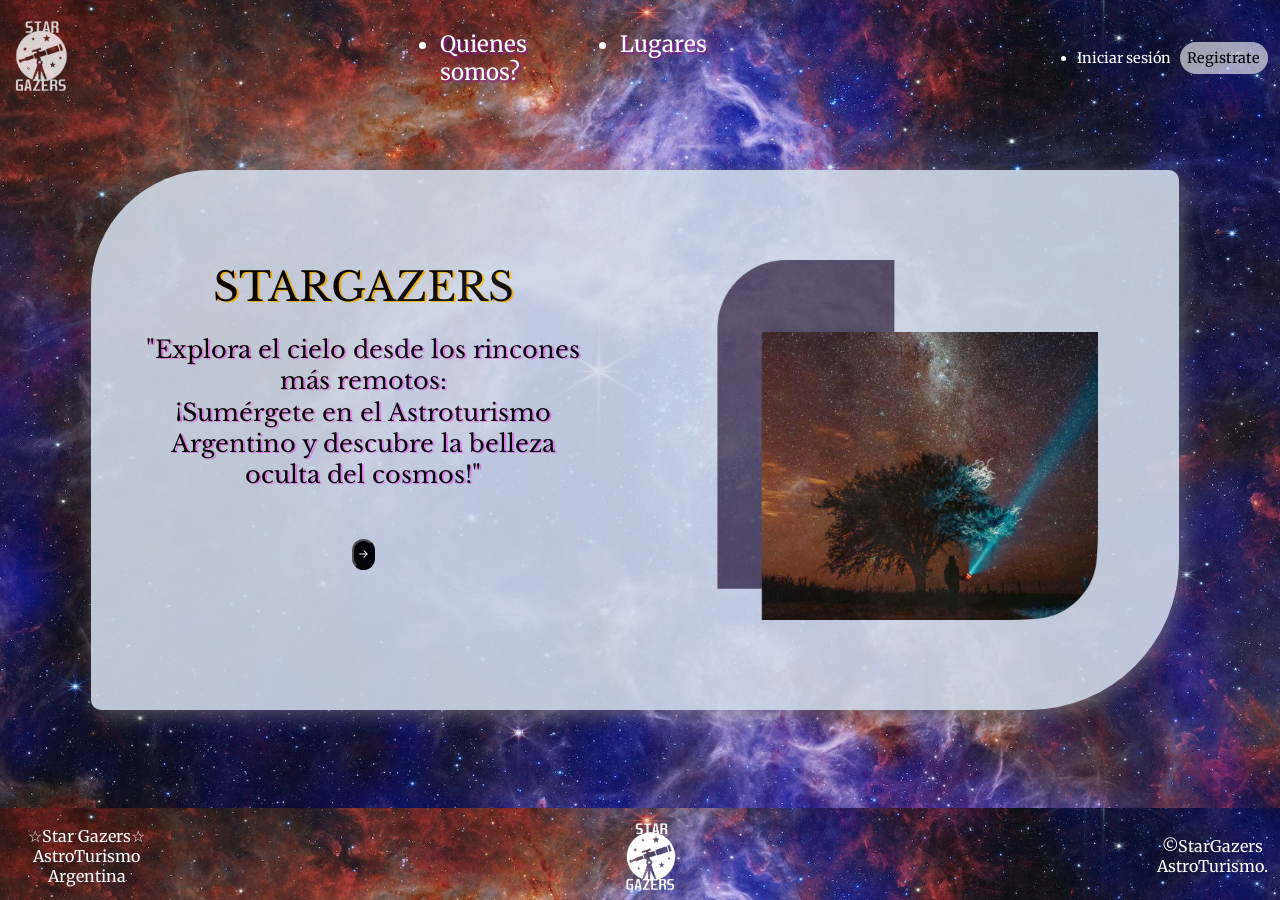
<file: index.html>
<!DOCTYPE html>
<html lang="es">
  <head>
    <meta charset="UTF-8">
    <meta name="viewport" content="width=device-width, initial-scale=1.0">
    <title>AstroTurismo</title>
    <link rel="stylesheet" href="./styles/index.css">
    <link rel="preconnect" href="https://fonts.googleapis.com">
    <link rel="preconnect" href="https://fonts.gstatic.com" crossorigin>
    <link href="https://fonts.googleapis.com/css2?family=Inter:wght@100..900&family=Merriweather:ital,wght@0,300;0,400;0,700;0,900;1,300;1,400;1,700;1,900&display=swap" rel="stylesheet">
    <link rel="preconnect" href="https://fonts.googleapis.com">
    <link rel="preconnect" href="https://fonts.gstatic.com" crossorigin>
    <link href="https://fonts.googleapis.com/css2?family=Inter:wght@100..900&family=Libre+Baskerville:ital,wght@0,400;0,700;1,400&family=Merriweather:ital,wght@0,300;0,400;0,700;0,900;1,300;1,400;1,700;1,900&display=swap" rel="stylesheet">
    <link rel="icon" href="./images/telescopio.png" sizes="32x32" type="image/png">
  </head>

<body>
    <!-- CONTENIDO GENERAL DEL HEADER INCLUYENDO AL MISMO NAVBAR DENTRO -->
    <header class="header">
      <div class="navbar">
        <a href="index.html"><img class="logo" src="./images/logo1.png" alt="logoStarGazers"></a>            
        <ul class="lista1">
          <li><a href="quienes.html">Quienes somos?</a></li>
          <li><a href="lugares.html">Lugares</a></li>
        </ul>
        <ul class="lista2">
          <li><a href="inicioSesion.html">Iniciar sesión</a></li>
          <li id="registro"><a href="registro.html">Registrate</a></li>
        </ul>
      </div>
    </header>
    <!-- CONTENIDO PRINCIPAL DE NUESTRO HOME-->
    <main>
      <div class="contenido">
        <!--DENTRO DE ESTE DIV ↓, PUEDEN MOSTRARSE TRES TIPOS DE CONTENIDOS MEDIANTE JS-->
        <div class="textoContenido"> 
          <!--PRIMER CONTENIDO DEL DIV ↓-->
          <div id="pagina1" class="pagina activa">
            <div class="displayContenido">
              <h1 class="tituloPrincipal">STARGAZERS</h1>
              <p class="parrafoPrincipal">
              "Explora el cielo desde los rincones más remotos: <br> ¡Sumérgete en el Astroturismo Argentino y descubre la belleza oculta del cosmos!"</p>
              <button class="btn" onclick="mostrarPagina('pagina2')">→</button>
            </div>
          </div>
          <!--SEGUNDO CONTENIDO DEL DIV ↓-->
          <div id="pagina2" class="pagina">
            <div class="displayContenido">
              <h2>¿Que es el Astroturismo?</h2>
              <p class="segundoParrafo">El astroturismo, es un fenómeno en auge, invita a entusiastas de la astronomía a explorar los misterios del cosmos desde una perspectiva única.<br> Este fascinante turismo combina elementos de naturaleza, cultura y ciencia, ofreciendo experiencias inolvidables para aficionados y expertos por igual.<br><br>
              Los invitamos a ver:<br>"El camino eterno: ESTRELLAS ADENTRO".<br>
              <iframe src="https://www.youtube.com/embed/Oynxc73-itE?si=82ZuGsNWFO3d8r44" title="elCaminoEterno" allow="accelerometer; autoplay; clipboard-write; encrypted-media; gyroscope; picture-in-picture; web-share" referrerpolicy="strict-origin-when-cross-origin" allowfullscreen></iframe></p>
              <button class="btn" onclick="mostrarPagina('pagina1')">←</button>
              <button class="btn" onclick="mostrarPagina('pagina3')">→</button>
            </div>
          </div>
          <!--TERCER CONTENIDO DEL DIV ↓-->
          <div id="pagina3" class="pagina">
            <div class="displayContenido">
              <h3>Enlaces recomendados:</h3>
              <ul class="listaRecomendados">
                <li class="itemListaRecomendados"><a href="https://www.argentina.gob.ar/ciencia/conae">CONAE</a>: Comisión Nacional de Actividades Espaciales.<br></li>            
                <li class="itemListaRecomendados"><a href="https://stellarium-web.org">Stellarium.org</a>: Planetario OpenSource.<br></li>
                <li class="itemListaRecomendados"><a href="https://stellarium-web.org">Stellarium-Web</a>: Version Online.<br></li>
                <li class="itemListaRecomendados"><a href="https://play.google.com/store/apps/details?id=com.noctuasoftware.stellarium_free&hl=en">Star Map Stellarium</a>: Version Mobile.<br></li>
                <li class="itemListaRecomendados"><a href="https://play.google.com/store/apps/details?id=com.PYOPYO.StarTracker">StarTracker</a>: App para android.<br></li>
                <li class="itemListaRecomendados"><a href="https://play.google.com/store/apps/details?id=com.runar.issdetector&pcampaignid=web_share">ISS Detector</a>: Detector de EEI.<br></li>
                <li class="itemListaRecomendados"><a href="https://www.lightpollutionmap.info/s/llDLucuwqUicuhYwg4ukg">LightPollutionMap</a>: Mapa Online de contaminación lumínica.<br></li>
                <li class="itemListaRecomendados"><a href="https://images.nasa.gov/">NASA</a>: libreria de imagenes y videos.<br></li>
                <li class="itemListaRecomendados"><a href="https://spacedashboard.com/">NASA-SD</a>: Space Dashboard<br></li>
              </ul>
              <button class="btn" onclick="mostrarPagina('pagina2')">←</button>
            </div>
          </div>
        </div>
        <!--ESTE DIV CONTIENE LA IMAGEN DE LA DERECHA ↓-->
        <div class="imagenContenido">
          <img src="./images/Group.png" alt="imageOfGroup">
        </div>
      </div>
    </main>
    <footer>
      <span class="Contacto">☆Star Gazers☆<br> AstroTurismo<br>  Argentina  </span>
      <img class="logo1" src="./images/logo1.png" alt="logoStarGazers">
      <span class="copy2"> ©StarGazers <br> AstroTurismo.</span>
    </footer>

    <script src="./index.js"></script>
</body>
</html>
</file>
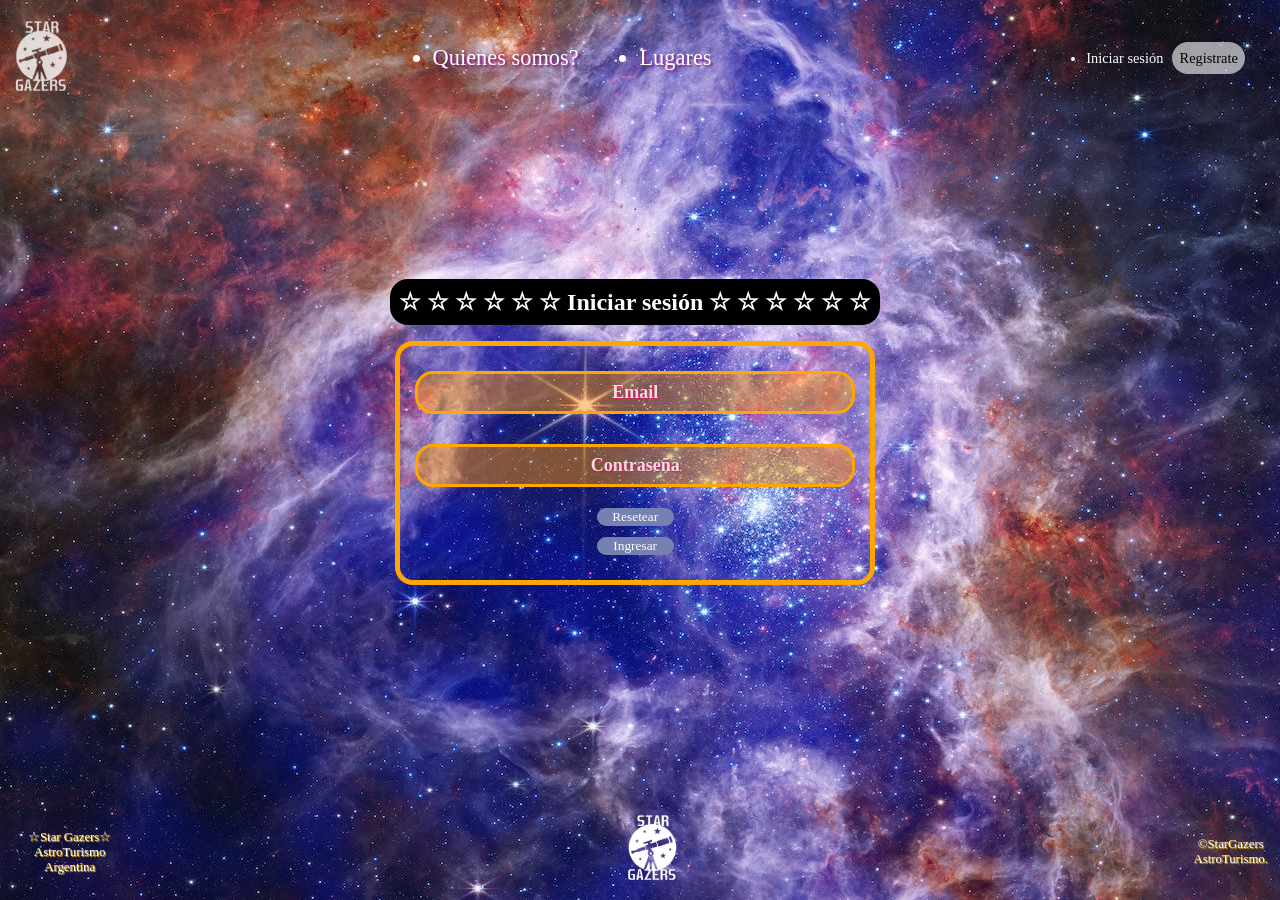
<file: inicioSesion.html>
<!DOCTYPE html>
<html lang="es">
<head>
    <meta charset="UTF-8">
    <meta name="viewport" content="width=device-width, initial-scale=1.0">
    <title>AstroTurismo</title>
    <link rel="stylesheet" href="./styles/inicioSesion.css">
    <link rel="icon" href="./images/telescopio.png" sizes="32x32" type="image/png">
</head>

<body>
    <!-- CONTENIDO GENERAL DEL HEADER INCLUYENDO AL MISMO NAVBAR DENTRO -->
    <header class="header">
        <div class="navbar">
          <a href="index.html"><img class="logo" src="./images/logo1.png" alt="logoStarGazers"></a>            
          <ul class="lista1">
            <li><a href="quienes.html">Quienes somos?</a></li>
            <li><a href="lugares.html">Lugares</a></li>
          </ul>
          <ul class="lista2">
            <li><a href="inicioSesion.html">Iniciar sesión</a></li>
            <li id="registro"><a href="registro.html">Registrate</a></li>
          </ul>
        </div>
      </header>
    <!-- CONTENIDO PRINCIPAL DE NUESTRO MAIN-->
    <main class="main">
        <div class="inicioSesionDiv">
        <h1>☆ ☆ ☆ ☆ ☆ ☆ Iniciar sesión ☆ ☆ ☆ ☆ ☆ ☆</h1>        
        <form class="formulario" id="loginForm" action="#">
            <div class="input-group">
                <input type="email" placeholder="Email" id="email" required>
            </div>
            <div class="input-group">
                <input type="password" placeholder="Contraseña" id="contraseña" required>
            </div>
            <div class="btn-group">
                <button type="reset" class="btn1">Resetear</button>
                <button type="submit" class="btn2">Ingresar</button>
            </div>
        </form>
    </div>
</main>

<footer>
  <span class="Contacto">☆Star Gazers☆<br> AstroTurismo<br>  Argentina  </span>
  <img class="logo1" src="./images/logo1.png" alt="logoStarGazers">
  <span class="copy2"> ©StarGazers <br> AstroTurismo.</span>
</footer>

<script src="./javaScript/login.js"></script>
</body>
</html>
</file>
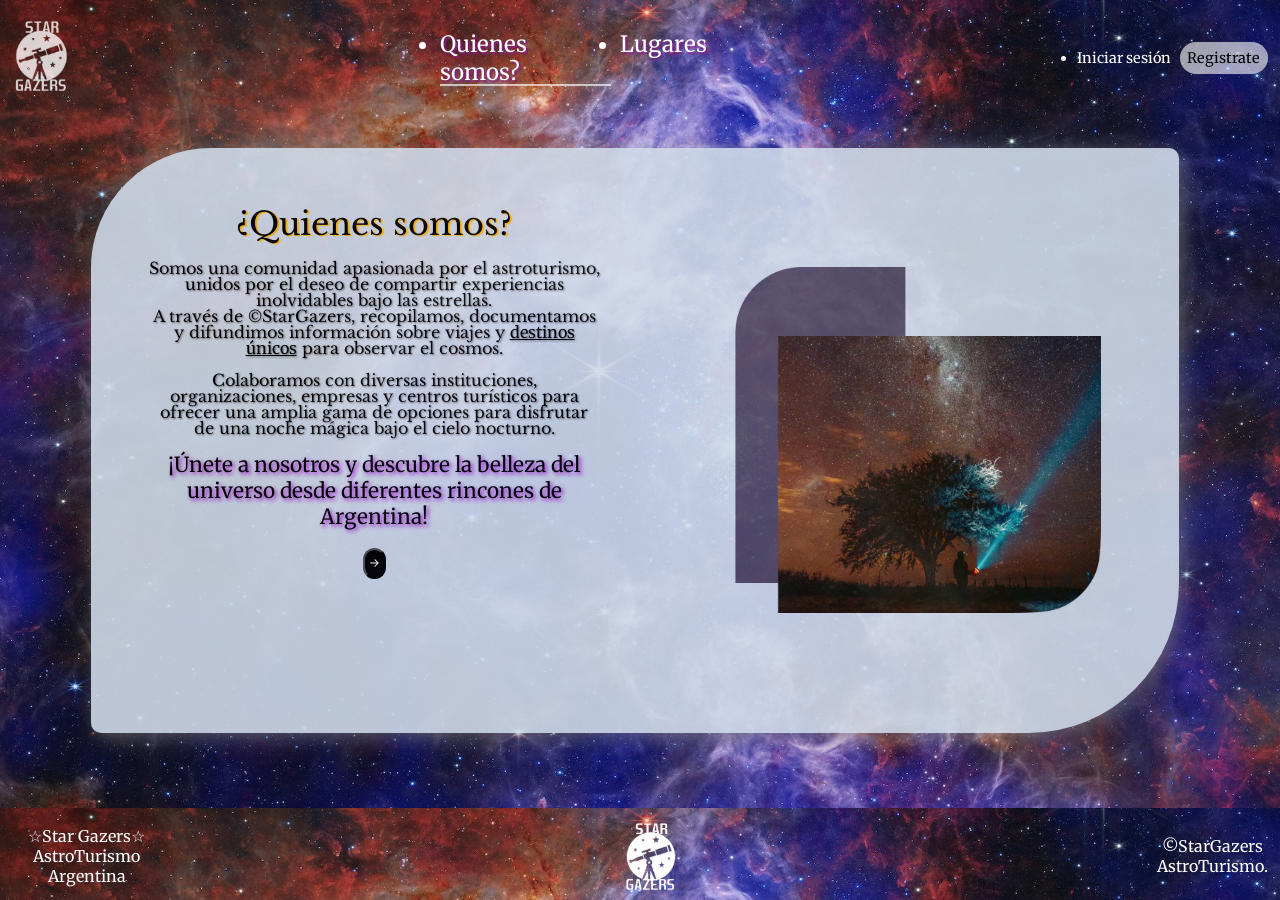
<file: quienes.html>
<!DOCTYPE html>
<html lang="es">
  <head>
    <meta charset="UTF-8">
    <meta name="viewport" content="width=device-width, initial-scale=1.0">
    <title>AstroTurismo</title>
    <link rel="stylesheet" href="./styles/quienes.css">
    <link rel="preconnect" href="https://fonts.googleapis.com">
    <link rel="preconnect" href="https://fonts.gstatic.com" crossorigin>
    <link rel="preconnect" href="https://fonts.googleapis.com">
    <link rel="preconnect" href="https://fonts.gstatic.com" crossorigin>
    <link href="https://fonts.googleapis.com/css2?family=Inter:wght@100..900&family=Libre+Baskerville:ital,wght@0,400;0,700;1,400&family=Merriweather:ital,wght@0,300;0,400;0,700;0,900;1,300;1,400;1,700;1,900&display=swap" rel="stylesheet">
    <link href="https://fonts.googleapis.com/css2?family=Inter:wght@100..900&family=Merriweather:ital,wght@0,300;0,400;0,700;0,900;1,300;1,400;1,700;1,900&display=swap" rel="stylesheet">
    <link rel="icon" href="./images/telescopio.png" sizes="32x32" type="image/png">
  </head>

  <body>
    <!--CONTENIDO GENERAL DEL HEADER INCLUYENDO AL MISMO NAVBAR DENTRO-->
    <header class="header">
      <div class="navbar">
        <a href="index.html"><img class="logo" src="./images/logo1.png" alt="logoStarGazers"></a>            
        <ul class="lista1">
          <li><a href="#" class="subrayado-permanente">Quienes somos?</a></li>
          <li><a href="lugares.html">Lugares</a></li>
        </ul>
        <ul class="lista2">
          <li><a href="inicioSesion.html">Iniciar sesión</a></li>
          <li id="registro"><a href="registro.html">Registrate</a></li>
        </ul>
      </div>
    </header>
    <!--CONTENIDO PRINCIPAL DE NUESTRO HOME-->
    <main>
      <div class="contenido">
        <!--DENTRO DE ESTE DIV ↓, PUEDEN MOSTRARSE TRES TIPOS DE CONTENIDOS MEDIANTE JS-->
        <div class="textoContenido">
          <!--PRIMER CONTENIDO DEL DIV ↓-->
          <div id="pagina1" class="pagina activa">
            <div class="displayContenido">
              <h1>¿Quienes somos?</h1>
              <p class="textoPrincipal">
                Somos una comunidad apasionada por el astroturismo, unidos por el deseo de compartir experiencias  inolvidables bajo las estrellas.<br> A través de ©StarGazers, recopilamos, documentamos y difundimos información sobre viajes y <a style="color:black;" href="lugares.html">destinos únicos</a> para observar el cosmos.<br><br> Colaboramos con diversas instituciones, organizaciones, empresas y centros turísticos para ofrecer una amplia gama de opciones para disfrutar de una noche mágica bajo el cielo nocturno.<br>
              </p>
              <p class="textoUnete">¡Únete a nosotros y descubre la belleza del universo desde diferentes rincones de Argentina!</p><br>
              <button class="btn" onclick="mostrarPagina('pagina2')">→</button>
            </div>
          </div>
          <!--SEGUNDO CONTENIDO DEL DIV ↓-->
          <div id="pagina2" class="pagina">
            <div class="displayContenido">
              <h2>Intregrantes de la comunidad</h2>
              <ul>
                <li class="integrante">Ezequiel Daniel Vermeulen</li>
                <li class="integrante">Juan Pablo Liendo</li>
                <li class="integrante">Emiliano Miguel Sartori</li>
              </ul>
              <button class="btn" onclick="mostrarPagina('pagina1')">←</button>
              <button class="btn" onclick="mostrarPagina('pagina3')">→</button>
            </div>
          </div>
          <!--TERCER CONTENIDO DEL DIV ↓-->
          <div id="pagina3" class="pagina">
            <div class="displayRedes">
              <h3>Nuestras Redes</h3>
              <div class="redes">
                <a href="https://www.facebook.com"><img src="./images/Facebook.png" alt="facebookLogo"></a>
                <a href="https://web.whatsapp.com"><img src="./images/whatsappwhatssapp.png" alt="whatsappLogo"></a>
                <a href="https://www.instagram.com"><img src="./images/instagram.png" alt="instagramLogo"></a>
              </div>
            <button class="btn" onclick="mostrarPagina('pagina2')">←</button>              
            </div>
          </div>
        </div>
        <!--ESTE DIV CONTIENE LA IMAGEN DE LA DERECHA ↓-->
        <div class="imagenContenido">
          <img src="./images/Group.png" alt="imageOfGroup">
        </div>
      </div>
    </main>
    <footer>
      <span class="Contacto">☆Star Gazers☆<br>  AstroTurismo <br> Argentina  </span>
      <img class="logo1" src="./images/logo1.png" alt="logoStarGazers">
      <span class="copy2"> ©StarGazers <br> AstroTurismo.</span>
    </footer>
    <script src="./index.js"></script>
  </body>
</html>
</file>
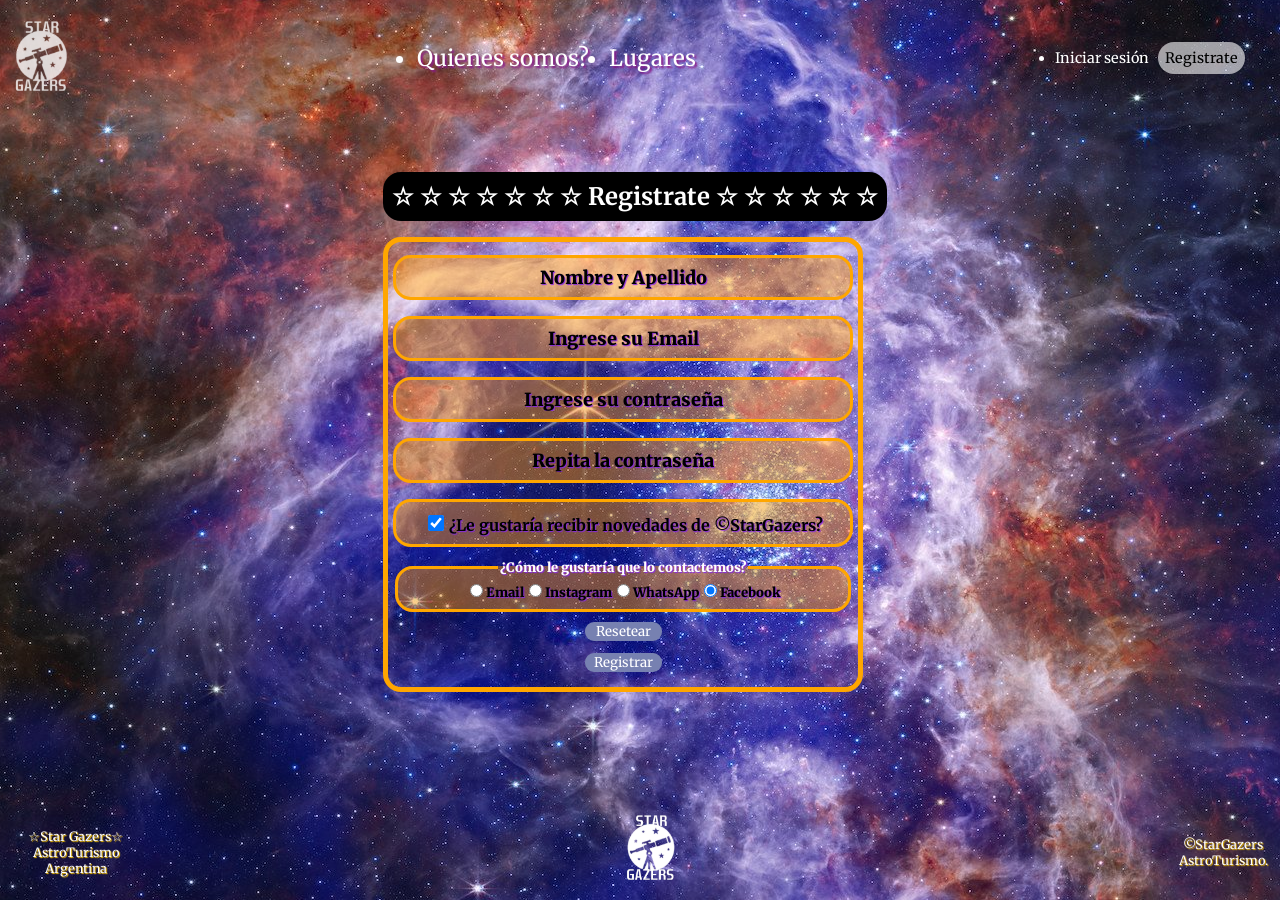
<file: registro.html>
<!DOCTYPE html>
<html lang="es">
  <head>
    <meta charset="UTF-8">
    <meta name="viewport" content="width=device-width, initial-scale=1.0">
    <title>AstroTurismo</title>
    <link rel="stylesheet" href="./styles/registro.css">
    <link rel="preconnect" href="https://fonts.googleapis.com">
    <link rel="preconnect" href="https://fonts.gstatic.com" crossorigin>
    <link href="https://fonts.googleapis.com/css2?family=Inter:wght@100..900&family=Merriweather:ital,wght@0,300;0,400;0,700;0,900;1,300;1,400;1,700;1,900&display=swap" rel="stylesheet">
    <link rel="preconnect" href="https://fonts.googleapis.com">
    <link rel="preconnect" href="https://fonts.gstatic.com" crossorigin>
    <link href="https://fonts.googleapis.com/css2?family=Inter:wght@100..900&family=Libre+Baskerville:ital,wght@0,400;0,700;1,400&family=Merriweather:ital,wght@0,300;0,400;0,700;0,900;1,300;1,400;1,700;1,900&display=swap" rel="stylesheet">
    <link rel="icon" href="./images/telescopio.png" sizes="32x32" type="image/png">
  </head>
  <body>
    <!--CONTENIDO GENERAL DEL HEADER INCLUYENDO AL MISMO NAVBAR DENTRO -->
    <header class="header">
      <div class="navbar">
        <a href="index.html"><img class="logo" src="./images/logo1.png" alt="logoStarGazers"></a>            
        <ul class="lista1">
          <li><a href="quienes.html">Quienes somos?</a></li>
          <li><a href="lugares.html">Lugares</a></li>
        </ul>
        <ul class="lista2">
          <li><a href="inicioSesion.html">Iniciar sesión</a></li>
          <li id="registro"><a href="registro.html">Registrate</a></li>
        </ul>
      </div>
    </header>
    <!--CONTENIDO PRINCIPAL DE NUESTRO MAIN -->
    <main class="main">
        <div class="formulario">
            <h1>☆ ☆ ☆ ☆ ☆ ☆ ☆ Registrate  ☆ ☆ ☆ ☆ ☆ ☆ </h1>
            <form class="formulario" action="#">
              <input type="text" id="nombreApellido" placeholder="Nombre y Apellido">
              <input type="email" id="email" placeholder="Ingrese su Email">
              <input type="password" id="password" placeholder="Ingrese su contraseña">
              <input type="password" id="confirmPassword" placeholder="Repita la contraseña">
              <label class="checkbox"><input type="checkbox" checked>¿Le gustaría recibir novedades de ©StarGazers?</label>
              <fieldset>
                <legend>¿Cómo le gustaría que lo contactemos?</legend>
                <label for="radio-email"><input type="radio" name="contacto" value="email" id="radio-email">Email</label>                
                <label for="radio-instagram"><input type="radio" name="contacto" value="instagram" id="radio-instagram">Instagram</label>
                <label for="radio-whatsapp"><input type="radio" name="contacto" value="whatsapp" id="radio-whatsapp" checked>WhatsApp</label>
                <label for="radio-facebook"><input type="radio" name="contacto" value="facebook" id="radio-facebook" checked>Facebook</label>
              </fieldset>
              <button type="button" class="btn1">Resetear</button>
              <button type="button" class="btn2">Registrar</button>
            </form>
        </div>
    </main>
    <footer>
      <span class="Contacto">☆Star Gazers☆<br> AstroTurismo<br>  Argentina  </span>
      <img class="logo1" src="./images/logo1.png" alt="logoStarGazers">
      <span class="copy2"> ©StarGazers <br> AstroTurismo.</span>
    </footer>
    <script src="./index.js"></script>
  </body>
</html>
</file>
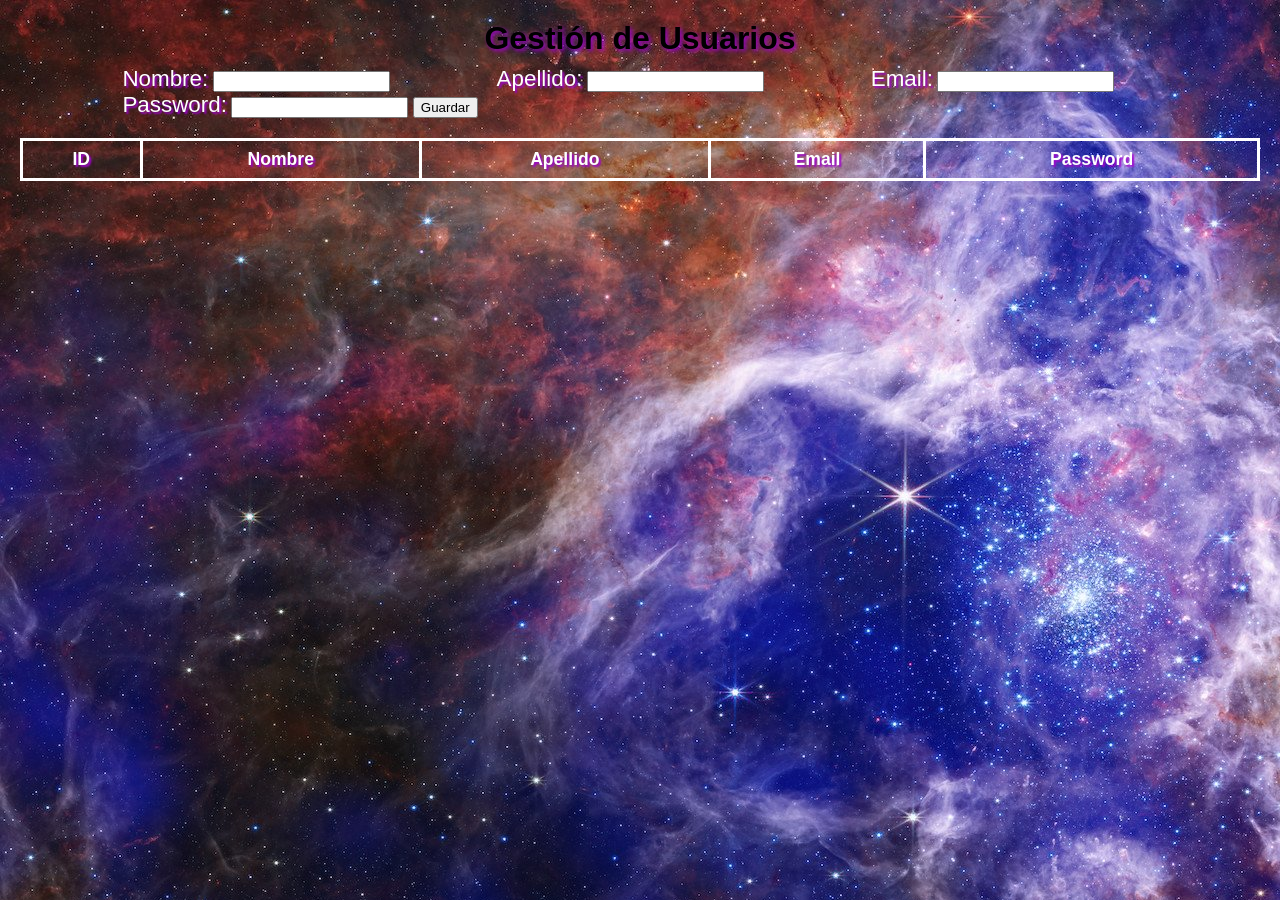
<file: usuariosDB.html>
<!DOCTYPE html>
<html lang="en">
<head>
    <meta charset="UTF-8">
    <meta name="viewport" content="width=device-width, initial-scale=1.0">
    <link rel="stylesheet" href="/styles/dbstyle.css">
    <title>Gestión de Usuarios</title>
</head>
<body>
    <h1>Gestión de Usuarios</h1>
    <form id="usuariosForm">
        <input type="hidden" id="usuarioId">
        <label for="nombre">Nombre:</label>
        <input type="text" id="nombre" required>
        <label for="apellido">Apellido:</label>
        <input type="text" id="apellido" required>
        <label for="email">Email:</label>
        <input type="text" id="email" required>
        <label for="pw">Password:</label>
        <input type="text" id="pw" required>
        <button type="submit">Guardar</button>
    </form>
    <table id="usuariosTable">
        <thead>
            <tr>
                <th>ID</th>
                <th>Nombre</th>
                <th>Apellido</th>
                <th>Email</th>
                <th>Password</th>
            </tr>
        </thead>
        <tbody></tbody>
    </table>
    <script src="/javaScript/dbscript.js"></script>
</body>
</html>
</file>
<file: styles/index.css>
/*BODY*/
* {
  box-sizing: border-box;
  color: white;
  font-family: "Merriweather", serif;
}
body {
  background-image: url(../images/fondolug.jpg);
  background-repeat: repeat-y;
  background-size: cover;
  background-position: center;
}
/*HEADER*/
.header {
  height: 8vh;
  display: flex;
  justify-content: space-between;
}
.navbar {
  width: 100%;
  height: 70px;
  margin-top: 15px;
  display: flex;
  justify-content: space-between;
  align-items: center;
}
.logo {
  width: 4.2em;
  opacity: 80%;
}
.lista1 {
  width: 25%;
  font-weight: 450;
  font-size: 1.5em;
  text-shadow: 2px 2px 2px rgb(138, 26, 138);
  display: flex;
  justify-content: space-between;
}
.lista2 {
  display: flex;
  justify-content: flex-end;
  align-items: center;
  font-weight: 450;
  font-size: 1em;
}
.lista1 li,
.lista2 li {
  margin: 0.5vh;
}

.lista1 a,
.lista2 a {
  text-decoration: none; 
  position: relative; 
  color: #fff;
  text-decoration: none;
  display: flex;
}
#registro {
  background-color:rgb(255, 255, 255, 0.6);
  color: black;
  padding:0.8vh;
  border-radius: 1rem;
}
#registro a {
  color: black;
}
.lista1 a::after,
.lista2 a::after {
  content: '';
  position: absolute;
  bottom: 0;
  left: 0;
  width: 0;
  height: 2px;
  background-color: white;
  transition: width 0.3s ease;
  opacity: 65%;
}
.lista1 a:hover::after,
.lista1 a.subrayado-permanente::after {
  width: 100%; 
}
/*MAIN*/
main {
  width: 98vw;
  height: 80vh;
  display: flex;
  justify-content: center;
  align-items: center;
  overflow: auto;
}
.contenido {
  width: 75vw;
  height: 65vh;
  display: flex;
  flex-direction: row;
  justify-content: space-evenly;
  align-items: center;
  background-color: #CFDAE8;
  margin: 10px;
  border-bottom-right-radius: 150px;
  border-top-right-radius: 10px;
  border-top-left-radius: 120px;
  border-bottom-left-radius: 10px;
  box-shadow: 5px 5px 20px rgba(127, 126, 126, 0.681); 
  opacity: 90%;
  transition: 1.5s;
}
.textoContenido {
  width: 60%;
  height: 100%;
}
.pagina {
  display: none;
  margin: 10%;
}
.activa {
  display: block;
}
.displayContenido {
  height: 40vh;
  display: flex;
  flex-direction: row;
  flex-wrap: wrap;
  align-content: space-around;
  align-items: center;
  justify-content: center;
  margin-top: 10vh;
}
.displayContenido > h1,h2,h3{
  text-align: center;
  font-size: 2em;
  font-family: "Libre Baskerville", serif;
  font-weight: 400;
  transition: 1.5s;
}
.displayContenido > h1{
  font-size: 3.5em;
  margin-bottom: 3rem;
  color: black;
  text-shadow: 2px 1px 1px rgb(255, 187, 0);
  
}
h2{
  color:black;
  text-shadow: 2px 2px 4px rgb(158, 3, 206);
  margin-bottom: 1vh;
  margin-top: 0;
}
h3{
  margin: 0;
  color:black;
  text-shadow: 2px 2px 4px rgb(158, 3, 206);
}
.parrafoPrincipal{
  font-size: 1.7rem ;
  line-height: 1.6;
  text-align: center;
  color: black;
  font-family: "Libre Baskerville", serif;
  font-weight: 400;
  text-shadow: 2px 1px 1px violet;
  margin-top: -3rem;
}
.segundoParrafo{
  font-size: 1.1em;
  color:rgb(0, 0, 0);
  line-height: 1.1;
  text-align: center;
  text-shadow: 1px 1px 2px rgba(0, 0, 0, 0.5);
  font-family: "Libre Baskerville", serif;
  font-weight: 400;
  margin: 0;
}
.segundoParrafo>iframe{
  margin: 1.5px;
  width: 460px;
  height: 235px;
}
.listaRecomendados{
  width:100%;
  margin-bottom: 30px;
}
.itemListaRecomendados{
  font-size: 1.0em;
  line-height: 1.9;
  font-weight: 100;
  text-shadow: 1px 1px 2px rgba(0, 0, 0, 0.5);
  font-family: "Libre Baskerville", serif;
  color: black;
  transition: 1s;
}
.itemListaRecomendados>a{
  font-size: 1.0em;
  color: black;
  font-family: "Libre Baskerville", serif;
}
.btn{
  background-color: black;
  padding: 5px;
  border-radius: 30px;
  margin: 3px;
}
.imagenContenido{
  width: 60%;
  margin-top: 3%;
  margin-bottom: 3%;
  display: flex;
  flex-direction: column;
  flex-wrap: nowrap;
  align-items: center;
  justify-content: center;
}
.imagenContenido img{
  width: 70%;
  margin-top: 6%;
  margin-bottom: 6%;
}
/*FOOTER*/
footer {
  width: 100%;
  margin: 0px 0px 10px 0px;
  height: auto;
  display: flex;
  justify-content: space-between;
  align-items: center;
  position: fixed;
  bottom: 0;
}
.logo1{
  width: 4rem;
}
.Contacto{
  text-align: center;
  margin-left: 20px;
  font-size: 1rem;
}
.copy2{
  text-align: center;
  font-size: 1rem;
  margin-right: 20px;
}
/* MEDIA PARA SCREEN 1465px */
@media screen and (max-width: 1465px){
  .lista1 {
    font-size: 1.4em;
  }
  .lista2 {
    font-size: 0.9em;
  }
  .contenido {
    width: 85vw;
    height: 60vh;
  }
  .textoContenido {
    width: 60%;
    height: 100%;
  }
  .displayContenido{
    margin-top: 5px;
    margin-left: 0;
  }
  .displayContenido > h1{
    transition: 1.5s;
    font-size: 2.5em;
  }
  .displayContenido > h2,h3{
    transition: 1.5s;
    font-size: 1.8em;
  }
  .parrafoPrincipal{
    font-size: 1.5rem ;
    line-height: 1.3;
  }
  .segundoParrafo{
    font-size: 0.8em;
  }
  .segundoParrafo>iframe{
    width: 440px;
    height: 215px;
  }
  .itemListaRecomendados{
    font-size: 0.9em;
    line-height: 1.5;
  }

}
/* MEDIA PARA SCREEN 850px*/
@media screen and (max-width: 850px) { 
  .lista1 {
    font-size: 1em;
  }
  .lista2 {
    font-size: 0.9em;
    flex-direction: column;
  }
  .contenido {
    width: 85vw;
    height: 60vh;
  }
  .textoContenido {
    width: 60%;
    height: 100%;
  }
  .displayContenido{
    margin-top: 5px;
    margin-left: 0;
  }
  .displayContenido > h1{
    margin-top: 10px;
    font-size: 2.3em;
  }
  .displayContenido > h2,h3{
    transition: 1.5s;
    font-size: 1.6em;
  }
  .imagenContenido{
    display: none;
  }
  .parrafoPrincipal{
    font-size: 1.3rem;
    line-height: 1;
    width: 100%;
    margin-top: 2vh;
  }
  .segundoParrafo{
    font-size: 0.7rem;
  }
  .segundoParrafo>iframe{
    margin: 1.5px;
    width: 300px;
    height: 200px;
  }
  .listaRecomendados{
    width: 90vw;
    margin-bottom: 30px;
    font-size: 0.86rem;
  }  

}
/* MEDIA PARA SCREEN 540px*/
@media screen and (max-width: 430px){
  .lista1 {
    font-size: 0.8rem;
    padding: 3%;
  }
  .lista2 {
    flex-direction: column;
    font-size: 0.75rem;
    text-align: center;
  }
  .contenido{
    width: 98%;
  }
  .textoContenido {
    width: 95%;
    height: 100%;
  }
  .displayContenido{
    display: flex;
    flex-direction: row;
    flex-wrap: wrap;
    align-items: center;
    justify-content: center;
    width: 100%;
  }
  .displayContenido > h1{
    font-size: 2.0em;
    margin-top: 5vh;
  }
  .displayContenido > h2,h3{
    font-size: 1.2em;
  }
  .parrafoPrincipal{
    font-size: 1.1rem;
    line-height: 1;
    width: 100%;
    margin-top: 2vh;
  }
  .segundoParrafo{
    font-size: 0.7rem;
  }
  .segundoParrafo>iframe{
    margin: 1.5px;
    width: 300px;
    height: 180px;
    border-bottom-right-radius: 90px;
    border-top-right-radius: 10px;
    border-top-left-radius: 10px;
    border-bottom-left-radius: 10px;
  }
  .listaRecomendados{
    width: 90vw;
    margin-bottom: 30px;
    font-size: 0.8rem;
  }  
}
</file>
<file: styles/inicioSesion.css>
/*BODY*/
* {
  box-sizing: border-box;
  color: white;
  font-family: "Merriweather", serif;
}
body {
  background-image: url(../images/fondolug.jpg);
  background-repeat: repeat-y;
  background-size: cover;
  background-position: center;
} 

/*HEADER*/
.header {
  height: 8vh;
  display: flex;
  justify-content: space-between;
}
.navbar {
  width: 100%;
  height: 70px;
  margin-top: 15px;
  display: flex;
  justify-content: space-between;
  align-items: center;
}
.logo {
  width: 4.2em;
  opacity: 80%;
}
.lista1 {
  width: 25%;
  font-weight: 450;
  font-size: 1.5em;
  text-shadow: 2px 2px 2px rgb(138, 26, 138);
  display: flex;
  justify-content: space-between;
}
.lista2 {
  display: flex;
  justify-content: flex-end;
  align-items: center;
  font-weight: 450;
  font-size: 1em;
}
.lista1 li,
.lista2 li {
  margin: 0.5vh;
}

.lista1 a,
.lista2 a {
  text-decoration: none; 
  position: relative; 
  color: #fff;
  text-decoration: none;
  display: flex;
}
#registro {
  background-color:rgb(255, 255, 255, 0.6);
  color: black;
  padding:0.8vh;
  border-radius: 1rem;
}
#registro a {
  color: black;
}
.lista1 a::after,
.lista2 a::after {
  content: '';
  position: absolute;
  bottom: 0;
  left: 0;
  width: 0;
  height: 2px;
  background-color: white;
  transition: width 0.3s ease;
  opacity: 65%;
}
.lista1 a:hover::after,
.lista1 a.subrayado-permanente::after {
  width: 100%; 
}


/*MAIN*/
.main {
  width: 98vw;
  width: 98vw;
  height: 80vh;
  display: flex;
  flex-direction: column;
  flex-wrap: nowrap;
  justify-content: space-evenly;
  align-items: center;
}
.inicioSesionDiv{
  display: flex;
  flex-direction: column;
  align-items: center;
}
.inicioSesionDiv > h1 {
  background-color: rgb(0, 0, 0);
  color: white; 
  border-radius: 2vh;
  padding: 1vh;
  width: 100%;
  font-size: x-large;
} 
.formulario {
  border: solid rgb(255, 166, 0) 5px;
  padding: 15px;
  border-radius: 2vh;
  width: 30rem;
  color: rgb(255, 255, 255);
  text-align: center;
  margin-bottom: 2rem;
  background-color: transparent;
} 
input{
  width: 100%;
  border: solid rgb(255, 166, 0);
  border-radius: 2vh;
  margin-top: 10px;
  margin-bottom: 20px;
  padding: 8px;
  color: rgb(255, 255, 255);
  background-color: rgba(255, 153, 0, 0.452);
  text-align: center;
  font-weight: bold;
  font-size: large;
  text-shadow: 1px 1px 2px blueviolet;
}
input::placeholder{
  color:rgba(255, 255, 255, 0.829);
  text-align: center;
  font-size: large;
  font-weight: bolder;
  text-shadow: 1px 1px 1px rgba(255, 0, 98, 0.733);
}
form label {
  display: flex;
  justify-content: start;
  width: 6vw;
  color: black;
  font-weight: 700;
  background-color:rgba(240, 255, 255, 0.61); 
  border-radius: 2vh;
  padding: 0.5vh;
} 
button {
  background-color: #7781b1;
  color: rgb(255, 255, 255);
  border: none;
  border-radius: 1vh;
  cursor: pointer;
  width: 6vw;
  margin: 0px 100px 10px 100px;
}

/*FOOTER*/
footer {
  width: 100%;
  margin: 0px 0px 10px 0px;
  height: auto;
  display: flex;
  justify-content: space-between;
  align-items: center;
  position: fixed;
  bottom: 0;
}
.logo1 {
  width: 4rem;
}
.Contacto {
  text-align: center;
  margin-left: 20px;
  font-size: 1rem;
}
.copy2 {
  text-align: center;
  font-size: 1rem;
  margin-right: 20px;
}
  
/* MEDIA PARA SCREEN 1465px*/
@media screen and (max-width: 1465px) {
  body {
    width: 98vw;
    height: 98vh;
    background-image: url(../images/fondolug.jpg);
    background-position: center;
    background-size: auto;
  }
  .header ul {
    padding: 1vw;
  }
  .logo {
    opacity: 80%;
  }
  .lista1 {
    font-size: 1.4em;
  }
  .lista2 {
    font-size: 0.9em;
  }

  .contenido {
    width: 70vw;
    height: 70vh;
    display: flex;
    background-color: #cfdae8;
    margin: 10px;
    border-bottom-right-radius: 80px;
    border-top-right-radius: 80px;
    border-top-left-radius: 80px;
    border-bottom-left-radius: 80px;
    box-shadow: 5px 5px 20px rgba(127, 126, 126, 0.681);
    opacity: 70%;
  }

  .imagenContenido {
    width: 99vw;
    height: 50vh;
  }

  .btn {
    background-color: black;
    padding: 5px;
    border-radius: 30px;
    position: fixed;
    right: 32%;
    bottom: 20%;
    width: 5vh;
    height: 5vh;
  }
  .footer {
    width: 98vw;
    height: 7.6vh;
    display: flex;
    justify-content: space-between;
    position: fixed;
    bottom: 1.3vh;
    margin: 1vh;
  }
  .logo1 {
    width: 3.9rem;
    margin-bottom: 10px;
  }
  .Contacto {
    text-align: center;
    margin-left: 20px;
    font-size: 0.8rem;
    text-shadow: 1px 1px 1px rgb(253, 199, 2);
  }
  .copy2 {
    text-align: center;
    font-size: 0.8rem;
    margin-right: 20px;
    text-shadow: 1px 1px 1px rgb(223, 175, 0);
  }
 
}
/* MEDIA PARA SCREEN 850px*/
@media screen and (max-width: 850px) {
  body {
    width: 98vw;
    height: 98vh;
    background-image: url(../images/fondolug.jpg);
    background-position: center;
    background-size: auto;
  }
  .header ul {
    padding: 1vw;
  }
  .logo {
    opacity: 80%;
  }
  .lista1 {
    font-weight: 450;
    font-size: 2vh;
    display: flex;
    margin-left: 0vh;
  }
  .lista2 {
    font-weight: 450;
    font-size: 1.5vh;
    display: flex;
    margin-right: 0vh;
  }

  .contenido {
    width: 70vw;
    height: 70vh;
    display: flex;
    background-color: #cfdae8;
    margin: 10px;
    border-bottom-right-radius: 80px;
    border-top-right-radius: 80px;
    border-top-left-radius: 80px;
    border-bottom-left-radius: 80px;
    box-shadow: 5px 5px 20px rgba(127, 126, 126, 0.681);
    opacity: 70%;
  }

  .imagenContenido {
    width: 100%;
    height: auto;
    display: none;
  }

  .btn {
    background-color: black;
    padding: 5px;
    border-radius: 30px;
    position: fixed;
    right: 46%;
    bottom: 17%;
    width: 4vh;
    height: 4vh;
  }
  .footer {
    width: 98vw;
    height: 7.6vh;
    display: flex;
    justify-content: space-between;
    position: fixed;
    bottom: 1.3vh;
    margin: 1vh;
  }
  .logo1 {
    width: 3.9rem;
    margin-bottom: 10px;
  }
  .Contacto {
    text-align: center;
    margin-left: 20px;
    font-size: 0.8rem;
    text-shadow: 1px 1px 1px rgb(253, 199, 2);
  }
  .copy2 {
    text-align: center;
    font-size: 0.8rem;
    margin-right: 20px;
    text-shadow: 1px 1px 1px rgb(223, 175, 0);
  }
  .formulario {
    border: solid rgb(255, 166, 0) 5px;
    padding: 15px;
    border-radius: 2vh;
    width: 95vw;
    color: rgb(255, 255, 255);
    text-align: center;
    margin-bottom: 2rem;
    background-color: transparent;
  } 
  .inicioSesionDiv > h1 {
    background-color: rgb(0, 0, 0);
    color: white; 
    border-radius: 2vh;
    padding: 1vh;
    width: 90vw;
    font-size: 1.17rem;
    text-align: center;
  } 
  button {
    background-color: #7781b1;
    color: rgb(255, 255, 255);
    border: none;
    border-radius: 1vh;
    cursor: pointer;
    width: 20vw;
    margin: 0px 100px 10px 100px;
  }
}
/* MEDIA PARA SCREEN 430px*/
@media screen and (max-width: 430px) {
  .lista1 {
    font-size: 0.8rem;
    padding: 3%;
  }
  .lista2 {
    flex-direction: column;
    font-size: 0.75rem;
    text-align: center;
  }
  .formulario {
    border: solid rgb(255, 166, 0) 5px;
    padding: 15px;
    border-radius: 2vh;
    width: 95vw;
    color: rgb(255, 255, 255);
    text-align: center;
    margin-bottom: 2rem;
    background-color: transparent;
  } 
  .inicioSesionDiv > h1 {
    background-color: rgb(0, 0, 0);
    color: white; 
    border-radius: 2vh;
    padding: 1vh;
    width: 90vw;
    font-size: 1rem;
    text-align: center;
  } 
  button {
    background-color: #7781b1;
    color: rgb(255, 255, 255);
    border: none;
    border-radius: 1vh;
    cursor: pointer;
    width: 20vw;
    margin: 0px 100px 10px 100px;
  }

}
</file>
<file: styles/quienes.css>
/*BODY*/
*{
  box-sizing: border-box;
  color: white;
  font-family: "Merriweather", serif;
}
body {
  background-image: url(../images/fondolug.jpg);
  background-repeat: repeat-y;
  background-size: cover;
  background-position: center;
}

/*HEADER*/
.header {
  height: 8vh;
  display: flex;
  justify-content: space-between;
}
.navbar {
  width: 100%;
  height: 70px;
  margin-top: 15px;
  display: flex;
  justify-content: space-between;
  align-items: center;
}
.logo {
  width: 4.2em;
  opacity: 80%;
}
.lista1 {
  width: 25%;
  font-weight: 450;
  font-size: 1.5em;
  text-shadow: 2px 2px 2px rgb(138, 26, 138);
  display: flex;
  justify-content: space-between;
}
.lista2 {
  display: flex;
  justify-content: flex-end;
  align-items: center;
  font-weight: 450;
  font-size: 1em;
}
.lista1 li,
.lista2 li {
  margin: 0.5vh;
}
.lista1 a,
.lista2 a {
  text-decoration: none; 
  position: relative; 
  color: #fff;
  text-decoration: none;
  display: flex;
 }
#registro{
  background-color:rgb(255, 255, 255, 0.6);
  color: black;
  padding:0.8vh;
  border-radius: 1rem;
}
#registro a{
  color: black;
}
.lista1 a::after,
.lista2 a::after {
  content: '';
  position: absolute;
  bottom: 0;
  left: 0;
  width: 0;
  height: 2px;
  background-color: white;
  transition: width 0.3s ease;
  opacity: 65%;
}
.lista1 a:hover::after,
.lista1 a.subrayado-permanente::after {
  width: 100%; 
}

/*MAIN*/
main {
  width: 98vw;
  height: 80vh;
  display: flex;
  justify-content: center;
  align-items: center;
}
.contenido {
  width: 75vw;
  height: 65vh;
  display: flex;
  flex-direction: row;
  justify-content: space-evenly;
  align-items: center;
  background-color: #CFDAE8;
  margin: 10px;
  border-bottom-right-radius: 150px;
  border-top-right-radius: 10px;
  border-top-left-radius: 120px;
  border-bottom-left-radius: 10px;
  box-shadow: 5px 5px 20px rgba(127, 126, 126, 0.681); 
  opacity: 90%;
  transition: 1.5s;
}
.textoContenido {
  width: 60%;
  height: 100%;
}
.pagina {
  display: none;
  margin:10%;
}
.activa {
  display: block;
}
.displayContenido{
  height: 40vh;
  display: flex;
  flex-direction: row;
  flex-wrap: wrap;
  align-content: space-around;
  align-items: center;
  justify-content: center;
}
.displayContenido > h1,h2,h3{
  text-align: center;
  font-size: 2em;
  font-family: "Libre Baskerville", serif;
  font-weight: 400;
  transition: 1.5s;
  color:black;
  text-shadow: 2px 2px 4px rgb(158, 3, 206);
}
.displayContenido > h1{
  font-size: 3em;
  text-shadow: 2px 1px 1px rgb(255, 187, 0);
  margin: 0px 0px 0px 0px;
}
.displayContenido > h2{
  margin-top: 5rem;
}
.textoPrincipal{
  font-size: 1.2em;
  color:rgb(0, 0, 0);
  line-height: 1.1;
  text-shadow: 1px 1px 2px rgba(0, 0, 0, 0.5);
  font-family: "Libre Baskerville", serif;
  font-weight: 400;
  text-align: center;
  transition: 1.5s;
}
.textoUnete{
  font-size: 1.5em; 
  color:black;
  text-shadow: 2px 2px 4px rgb(158, 3, 206);
  font-weight: 400;
  margin: 0;
  text-align: center;
  margin-bottom: 15px;
}
.displayContenido>ul{
  display: flex;
  flex-direction: column;
  flex-wrap: wrap;
  align-items: flex-start;
  width: 100%;
  margin-bottom: 30px;
  font-size: 1.5em;
  font-weight: 400;
  line-height: 2;
}
.integrante{
  color:rgb(0, 0, 0);
  text-shadow: 1px 1px 2px rgba(0, 0, 0, 0.5);
  font-family: "Libre Baskerville", serif;
}
.displayRedes{
  width: 100%;
  margin-top: 15vh;
  margin-bottom: 10vh;
  display: flex;
  align-items: center;
  flex-direction: column;
  flex-wrap: nowrap;
  justify-content: space-evenly;
}
.redes{
  width: 100%;
  display: flex;
  justify-content: space-evenly;
  margin-bottom: 5vh;
}
.redes>a>img{
  width: 4vw;
  margin: 5px;
  align-items: center;
}
.btn{
  background-color: black;
  padding: 5px;
  border-radius: 30px;
  margin: 3px;
}
.imagenContenido{
  width: 60%;
  margin-top: 3%;
  margin-bottom: 3%;
  display: flex;
  flex-direction: column;
  flex-wrap: nowrap;
  align-items: center;
  justify-content: center;
}
.imagenContenido img{
  width: 70%;
  margin-top: 6%;
  margin-bottom: 6%;
}

/*FOOTER*/
footer {
  width: 100%;
  margin: 0px 0px 10px 0px;
  height: auto;
  display: flex;
  justify-content: space-between;
  align-items: center;
  position: fixed;
  bottom: 0;
}
.logo1{
  width: 4rem;
}
.Contacto{
  text-align: center;
  margin-left: 20px;
  font-size: 1rem;
}
.copy2{
  text-align: center;
  font-size: 1rem;
  margin-right: 20px;
}
  
/* MEDIA PARA SCREEN 1465px */
@media screen and (max-width: 1465px){
  .lista1 {
    font-size: 1.4em;
  }
  .lista2 {
    font-size: 0.9em;
  }
  .contenido {
    width: 85vw;
  }
  .textoContenido{
    width: 65%;
    height: 100%;
  }
  .displayContenido > h2,h3{
    font-size: 1.8em;
  }
  .displayContenido > h1{
    font-size: 2em;
  }
  .textoPrincipal{
    font-size: 1.0em;
    line-height: 1;
  }
  .textoUnete{
    font-size: 1.3em;
  }
  .displayContenido>ul{
    font-size: 1.3em;
  }
  .displayContenido>h3{
    margin-top: 5vh;
  }
  .redes{
    margin-top: 2vh;
  }
  .redes>a>img{
    width: 4.5vw;
  }

}
/* MEDIA PARA SCREEN 850px*/
@media screen and (max-width: 850px) { 
  .lista1 {
    font-size: 1em;
  }
  .lista2 {
    font-size: 0.9em;
    flex-direction: column;
  }
  .contenido {
    height: 60vh;
  }
  .textoContenido{
    width: 100%;

  }
  .displayContenido > h2,h3{
    font-size: 1.8em;
  }
  .displayContenido > h1{
    font-size: 2em;
  }
  .textoPrincipal{
    font-size: 1em;
    line-height: 1;
  }
  .textoUnete{
    font-size: 1.1em;
  }
  .displayContenido>ul{
    font-size: 1.3em;
  }
  .displayContenido>h3{
    margin-top: 5.5vh;
  }
  .redes{
    margin-top: 2vh;
  }
  .redes>a>img{
    width: 5.5vh;
  }
  .imagenContenido{
    display: none;
  }
}
/* MEDIA PARA SCREEN 390px*/
@media screen and (max-width: 390px){
  .lista1 {
    font-size: 0.8rem;
    padding: 3%;
  }
  .lista2 {
    flex-direction: column;
    font-size: 0.75rem;
    text-align: center;
  }
  .contenido {
    height: 70vh;
  }
  .textoContenido{
    width: 100%;
  }
  .displayContenido > h2,h3{
    font-size: 1.8em;
  }
  .displayContenido > h1{
    font-size: 1.7em;
  }
  .textoPrincipal{
    font-size: 0.85em;
  }
  .textoUnete{
    font-size: 1em;
  }
  .displayContenido>ul{
    font-size: 1.05em;
  }
  .displayContenido>h3{
    margin-top: 5.5vh;
  }
  .redes{
    margin-top: 2vh;
    display: flex;
    flex-direction: column;
    flex-wrap: nowrap;
    align-items: center;
  }
  .redes>a>img{
    width: 6vh;
  }
  .imagenContenido{
    display: none;
  }
}
</file>
<file: styles/registro.css>
/*BODY*/
* {
  box-sizing: border-box;
  color: white;
  font-family: "Merriweather", serif;
}
body {
  background-image: url(../images/fondolug.jpg);
  background-repeat: repeat-y;
  background-size: cover;
  background-position: center;
}

/*HEADER*/
.header {
  height: 8vh;
  display: flex;
  justify-content: space-between;
}
.navbar {
  width: 100%;
  height: 70px;
  margin-top: 15px;
  display: flex;
  justify-content: space-between;
  align-items: center;
}
.logo {
  width: 4.2em;
  opacity: 80%;
}
.lista1 {
  width: 25%;
  font-weight: 450;
  font-size: 1.5em;
  text-shadow: 2px 2px 2px rgb(138, 26, 138);
  display: flex;
  justify-content: space-between;
}
.lista2 {
  display: flex;
  justify-content: flex-end;
  align-items: center;
  font-weight: 450;
  font-size: 1em;
}
.lista1 li,
.lista2 li {
  margin: 0.5vh;
}
.lista1 a,
.lista2 a {
  text-decoration: none;
  position: relative;
  color: #fff;
  text-decoration: none;
  display: flex;
}
#registro {
  background-color: rgb(255, 255, 255, 0.6);
  color: black;
  padding: 0.8vh;
  border-radius: 1rem;
}
#registro a {
  color: black;
}
.lista1 a::after,
.lista2 a::after {
  content: "";
  position: absolute;
  bottom: 0;
  left: 0;
  width: 0;
  height: 2px;
  background-color: white;
  transition: width 0.3s ease;
  opacity: 65%;
}
.lista1 a:hover::after,
.lista1 a.subrayado-permanente::after {
  width: 100%;
}


/*MAIN*/
.main {
  width: 98vw;
  height: 80vh;
  display: flex;
  flex-direction: column;
  flex-wrap: nowrap;
  justify-content: space-evenly;
  align-items: center;
}
.formulario > h1{
  background-color: rgb(0, 0, 0);
  color: white; 
  border-radius: 2vh;
  padding: 1vh;
  font-size: x-large;
}
form {
  border: solid rgb(255, 166, 0) 5px;
  padding: 5px;
  border-radius: 2vh;
  width: 30rem;
  color: rgb(255, 255, 255);
  text-align: center;
  margin-bottom: 2rem;
  background-color: transparent;
}
form > input{
  width: 100%;
  border: solid rgb(255, 166, 0);
  border-radius: 2vh;
  margin-top: 8px;
  margin-bottom: 8px; 
  padding: 8px;
  color: rgb(255, 255, 255);
  background-color: rgba(255, 153, 0, 0.452);
  text-align: center;
  font-weight: bold;
  font-size: large;
  text-shadow: 1px 1px 2px blueviolet;
}
input::placeholder{
  color:black;
  text-align: center;
  font-size: large;
  font-weight: bolder;
  text-shadow: 1px 1px 1px blueviolet;
}
form > label {
  display:inline-block;
  width:  100%;
  border: solid rgb(255, 166, 0);
  border-radius: 2vh;
  margin-top: 8px;
  margin-bottom: 8px; 
  padding: 8px;
  background-color: rgba(255, 153, 0, 0.452);
  color:black;
  text-align: center;
  font-size: medium;
  font-weight: bolder;
  text-shadow: 1px 1px 1px blueviolet;
}
.checkbox > input{
  width: 1rem;
  height: 1rem;
  margin: 5px;
  text-align: center;
  font-weight: bold;
  font-size: medium;
}
form > fieldset {
  display: flex;
  justify-content: center;
  border: solid rgb(255, 166, 0);
  background-color: rgba(255, 153, 0, 0.452);
  border-radius: 2vh;
  margin-top: 4px;
  margin-bottom: 8px; 
  color:black;
  text-align: center;
  font-size: small;
  font-weight: bolder; 
  text-shadow: 1px 1px 1px blueviolet;
}
fieldset > legend{
  color: white;
  text-align: center;
  font-size: small;
  font-weight: bolder;
  text-shadow: 1px 1px 1px blueviolet;
}
fieldset > label {
  color:black;
  text-align: center;
  font-size: small;
  font-weight: bolder; 
  text-shadow: 1px 1px 1px blueviolet;
}
button {
  background-color: #7781b1;
  color: rgb(255, 255, 255);
  border: none;
  border-radius: 1vh;
  cursor: pointer;
  width: 6vw;
  margin: 0px 100px 10px 100px;
}


/*FOOTER*/
footer {
  width: 100%;
  margin: 0px 0px 10px 0px;
  height: auto;
  display: flex;
  justify-content: space-between;
  align-items: center;
  position: fixed;
  bottom: 0;
}
.logo1 {
  width: 4rem;
}
.Contacto {
  text-align: center;
  margin-left: 20px;
  font-size: 1rem;
}
.copy2 {
  text-align: center;
  font-size: 1rem;
  margin-right: 20px;
}


/* MEDIA PARA SCREEN 1465px*/
@media screen and (max-width: 1465px) {
  body {
    width: 98vw;
    height: 98vh;
    background-image: url(../images/fondolug.jpg);
    background-position: center;
    background-size: auto;
  }
  .header ul {
    padding: 1vw;
  }
  .logo {
    opacity: 80%;
  }
  .lista1 {
    font-size: 1.4em;
  }
  .lista2 {
    font-size: 0.9em;
  }

  .contenido {
    width: 70vw;
    height: 70vh;
    display: flex;
    background-color: #cfdae8;
    margin: 10px;
    border-bottom-right-radius: 80px;
    border-top-right-radius: 80px;
    border-top-left-radius: 80px;
    border-bottom-left-radius: 80px;
    box-shadow: 5px 5px 20px rgba(127, 126, 126, 0.681);
    opacity: 70%;
  }
  .textoContenido {
    width: 100%;
    height: auto;
  }

  .textoContenido h2 {
    text-align: center;
    font-size: 2em;
  }

  .imagenContenido {
    width: 99vw;
    height: 50vh;
  }

  .btn {
    background-color: black;
    padding: 5px;
    border-radius: 30px;
    position: fixed;
    right: 32%;
    bottom: 20%;
    width: 5vh;
    height: 5vh;
  }
  .footer {
    width: 98vw;
    height: 7.6vh;
    display: flex;
    justify-content: space-between;
    position: fixed;
    bottom: 1.3vh;
    margin: 1vh;
  }
  .logo1 {
    width: 3.9rem;
    margin-bottom: 10px;
  }
  .Contacto {
    text-align: center;
    margin-left: 20px;
    font-size: 0.8rem;
    text-shadow: 1px 1px 1px rgb(253, 199, 2);
  }
  .copy2 {
    text-align: center;
    font-size: 0.8rem;
    margin-right: 20px;
    text-shadow: 1px 1px 1px rgb(223, 175, 0);
  }
}
/* MEDIA PARA SCREEN 850px*/
@media screen and (max-width: 850px) {
  body {
    width: 98vw;
    height: 98vh;
    background-image: url(../images/fondolug.jpg);
    background-position: center;
    background-size: auto;
  }
  .header ul {
    padding: 1vw;
  }
  .logo {
    opacity: 80%;
  }
  .lista1 {
    font-weight: 450;
    font-size: 2vh;
    display: flex;
    margin-left: 0vh;
  }
  .lista2 {
    font-weight: 450;
    font-size: 1.5vh;
    display: flex;
    margin-right: 0vh;
  }

  .contenido {
    width: 70vw;
    height: 70vh;
    display: flex;
    background-color: #cfdae8;
    margin: 10px;
    border-bottom-right-radius: 80px;
    border-top-right-radius: 80px;
    border-top-left-radius: 80px;
    border-bottom-left-radius: 80px;
    box-shadow: 5px 5px 20px rgba(127, 126, 126, 0.681);
    opacity: 70%;
  }
  .textoContenido {
    width: 100%;
    height: auto;
  }

  .textoContenido h2 {
    text-align: center;
    font-size: 2em;
  }

  .imagenContenido {
    width: 100%;
    height: auto;
    display: none;
  }

  button {
    background-color: #7781b1;
    color: rgb(255, 255, 255);
    border: none;
    border-radius: 1vh;
    cursor: pointer;
    width: 20vw;
  }
  .footer {
    width: 98vw;
    height: 7.6vh;
    display: flex;
    justify-content: space-between;
    position: fixed;
    bottom: 1.3vh;
    margin: 1vh;
  }
  .logo1 {
    width: 3.9rem;
    margin-bottom: 10px;
  }
  .Contacto {
    text-align: center;
    margin-left: 20px;
    font-size: 0.8rem;
    text-shadow: 1px 1px 1px rgb(253, 199, 2);
  }
  .copy2 {
    text-align: center;
    font-size: 0.8rem;
    margin-right: 20px;
    text-shadow: 1px 1px 1px rgb(223, 175, 0);
  }
}
/* MEDIA PARA SCREEN 380px*/
@media screen and (max-width: 430px) {
  .lista1 {
    font-size: 0.8rem;
    padding: 3%;
  }
  .lista2 {
    flex-direction: column;
    font-size: 0.75rem;
    text-align: center;
  }
  .textoContenido h2 {
    text-align: center;
    font-size: 1.7em;
  }
  .formulario {
    border-radius: 2vh;
    width: 95vw;
    color: rgb(255, 255, 255);  
  }
  .formulario > h1{
    background-color: rgb(0, 0, 0);
    color: white; 
    border-radius: 2vh;
    text-align: center;
    font-size: 1rem;
    margin-top:6vh;
  }
  input::placeholder{
    color:black;
    text-align: center;
    font-size: 0.9rem;
    font-weight: bolder;
    text-shadow: 1px 1px 1px blueviolet;
  }
  form > input{
    width: 100%;
    height: 5vh;
    border: solid rgb(255, 166, 0);
    border-radius: 2vh;
    margin-top: 8px;
    margin-bottom: 8px; 
    padding: 8px;
    color: rgb(255, 255, 255);
    background-color: rgba(255, 153, 0, 0.452);
    text-align: center;
    font-weight: bold;
    font-size: large;
    text-shadow: 1px 1px 2px blueviolet;
  }
  .checkbox > input{
    height: 0.6rem;
    margin: 5px;
    text-align: center;
  }
  fieldset > label {
    color:black;
    text-align: center;
    font-size: 0.7rem;
    font-weight: bolder; 
    text-shadow: 1px 1px 1px blueviolet;
  }
  button {
    background-color: #7781b1;
    color: rgb(255, 255, 255);
    border: none;
    border-radius: 1vh;
    cursor: pointer;
    width: 20vw;
  }
  form > label {
    font-size: 0.7rem;
  }
}
</file>
<file: styles/dbstyle.css>
body {
    font-family: Arial, sans-serif;
    margin: 20px;
    background-image: url(../images/fondolug.jpg);
}
h1{
    color:black;
    text-shadow: 2px 2px 4px rgb(158, 3, 206);
    margin-bottom: 1vh;
    margin-top: 0;
    text-align: center;
}
table {
    width: 100%;
    border-collapse: collapse;
}
table, th, td {
    border: 3px solid white;
    color: white;
    text-shadow: 2px 2px 4px rgb(158, 3, 206);
}
th, td {
    padding: 8px;
    text-align: left;
}
th {
    background-color: transparent;
    color: white;
    text-shadow: 2px 2px 2px rgb(158, 3, 206);
    font-size: 1.1rem ;
    text-align: center;
}
form {
    margin-bottom: 20px;
}
label{
    margin-left: 8vw;
    color:white;
    text-shadow: 2px 2px 2px rgb(158, 3, 206);
    font-size: 1.4rem ;
}
</file>
